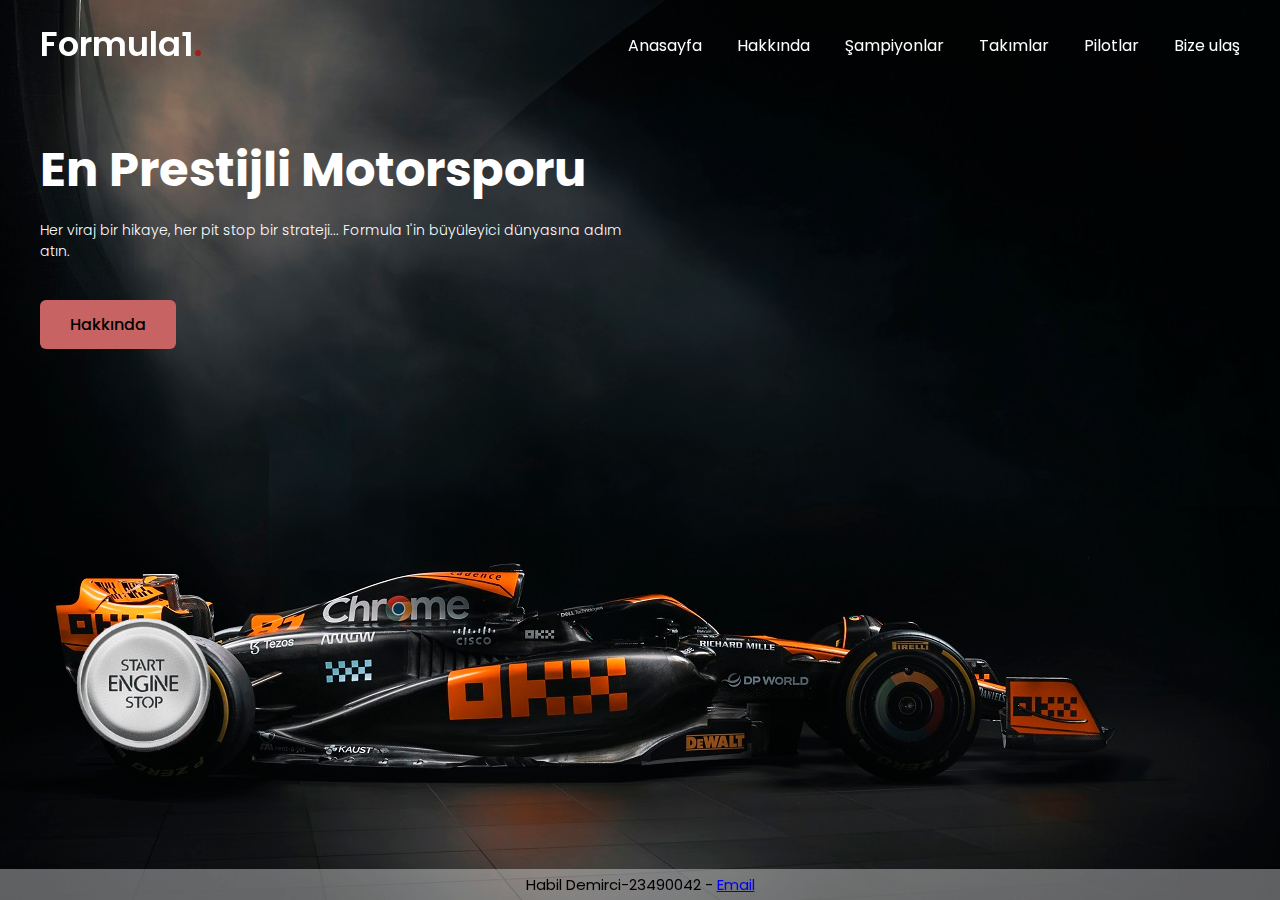
<file: index.html>
<!DOCTYPE html>
<html lang="tr">
  <head>
    <meta charset="UTF-8">
    <meta name="viewport" content="width=device-width, initial-scale=1.0">
    <title>Formula1 23490042</title>
    <link rel="stylesheet" href="style.css">
    <link rel="stylesheet" href="https://fonts.googleapis.com/css2?family=Material+Symbols+Outlined:opsz,wght,FILL,GRAD@24,400,0,0">
  </head>
  
  <body>
    <header>
      <nav class="navbar">
        <a class="logo" href="#">Formula1<span>.</span></a>
        <ul class="menu-links">
          <span id="close-menu-btn" class="material-symbols-outlined">close</span>
          <li><a href="index.html">Anasayfa</a></li>
          <li><a href="hakkinda.html">Hakkında</a></li>
          <li><a href="sampiyonluklar.html">Şampiyonlar</a></li>
          <li><a href="takimlar.html">Takımlar</a></li>
          <li><a href="pilotlar.html">Pilotlar</a></li>
          <li><a href="mailto:23490042@stu.omu.edu.tr">Bize ulaş</a></li>
        </ul>
        <span id="hamburger-btn" class="material-symbols-outlined">menu</span>
      </nav>
    </header>
    <section class="hero-section">
      <div class="content">
        <h2>En Prestijli Motorsporu</h2>
        <p>
          Her viraj bir hikaye, her pit stop bir strateji... Formula 1'in büyüleyici dünyasına adım atın.
        </p>
        <a href="hakkinda.html">
          <button>Hakkında</button>          
        </a>
      </div>
      <div onClick="sesoynat();" > <audio id="pl">
        <source src="assets/front/sounds/racestart.mp3" type="audio/mpeg">
      </audio> <img src="assets/front/img/startstop.png" width="250" height= auto ></div> 
      <div class="footer">Habil Demirci-23490042 - <a href="mailto:23490042@stu.omu.edu.tr">Email</a></div>
    </section>
    <script>
      const header = document.querySelector("header");
      const hamburgerBtn = document.querySelector("#hamburger-btn");
      const closeMenuBtn = document.querySelector("#close-menu-btn");
      hamburgerBtn.addEventListener("click", () => header.classList.toggle("show-mobile-menu"));
      closeMenuBtn.addEventListener("click", () => hamburgerBtn.click());
    </script>
        <script type="text/javascript" src="assets/front/js/oynat.js"></script>
 
  </body>
</html>
</file>
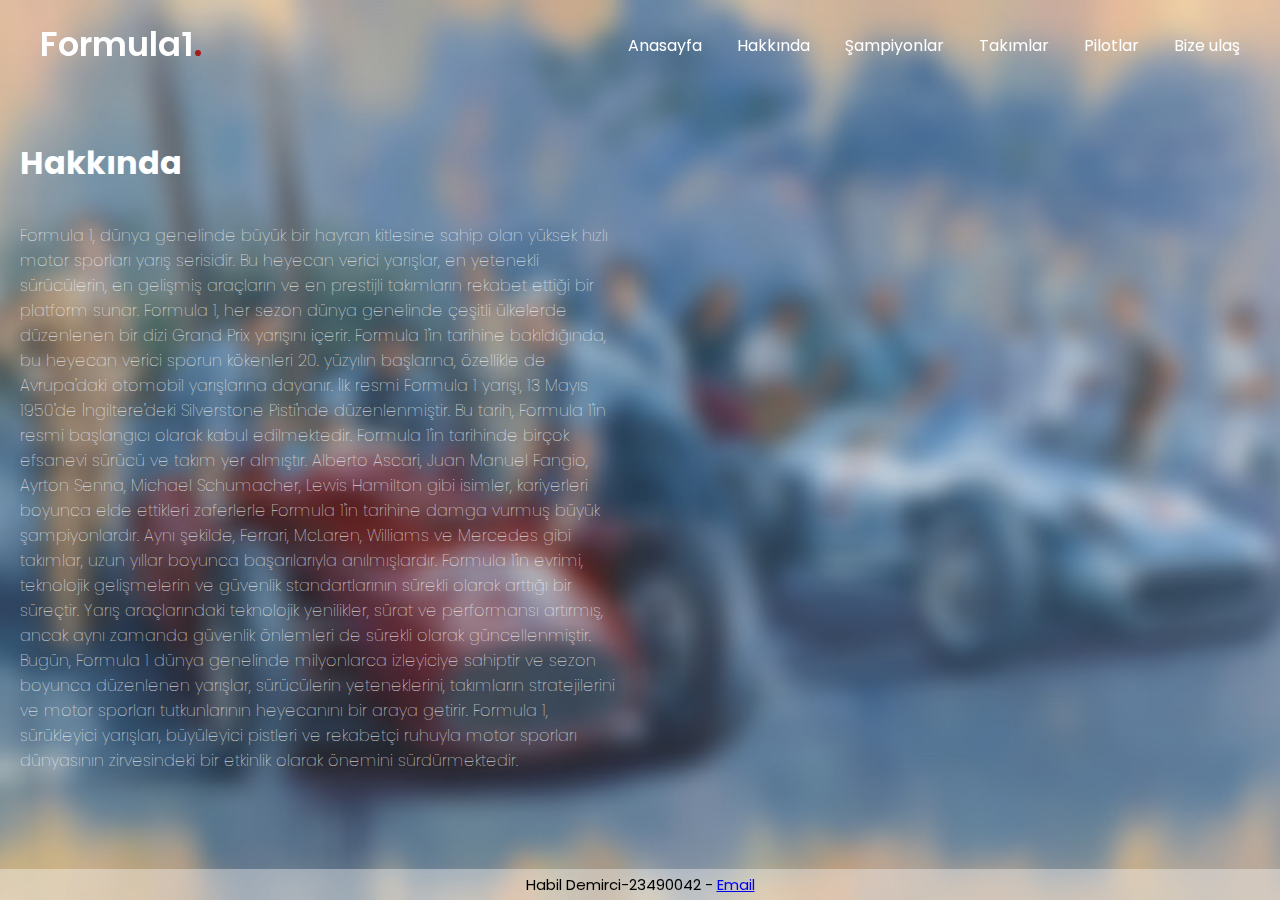
<file: hakkinda.html>
<!DOCTYPE html>
<html lang="tr">
  <head>
    <meta charset="UTF-8">
    <meta name="viewport" content="width=device-width, initial-scale=1.0">
    <title>Formula1 23490042</title>
    <link rel="stylesheet" href="style.css">
    <link rel="stylesheet" href="https://fonts.googleapis.com/css2?family=Material+Symbols+Outlined:opsz,wght,FILL,GRAD@24,400,0,0">
  </head>
  <body class="hakkinda">
    <header>
      <nav class="navbar">
        <a class="logo" href="index.html">Formula1<span>.</span></a>
        <ul class="menu-links">
          <span id="close-menu-btn" class="material-symbols-outlined">close</span>
          <li><a href="index.html">Anasayfa</a></li>
          <li><a href="hakkinda.html">Hakkında</a></li>
          <li><a href="sampiyonluklar.html">Şampiyonlar</a></li>
          <li><a href="takimlar.html">Takımlar</a></li>
          <li><a href="pilotlar.html">Pilotlar</a></li>
          <li><a href="mailto:23490042@stu.omu.edu.tr">Bize ulaş</a></li>
        </ul>
        <span id="hamburger-btn" class="material-symbols-outlined">menu</span>
      </nav>
    </header>
    <section class="h-section">
        <div class="cntent">
          <h2>Hakkında</h2>
          <p>
            Formula 1, dünya genelinde büyük bir hayran kitlesine sahip olan yüksek hızlı motor sporları yarış serisidir. Bu heyecan verici yarışlar, en yetenekli sürücülerin, en gelişmiş araçların ve en prestijli takımların rekabet ettiği bir platform sunar. Formula 1, her sezon dünya genelinde çeşitli ülkelerde düzenlenen bir dizi Grand Prix yarışını içerir.

Formula 1'in tarihine bakıldığında, bu heyecan verici sporun kökenleri 20. yüzyılın başlarına, özellikle de Avrupa'daki otomobil yarışlarına dayanır. İlk resmi Formula 1 yarışı, 13 Mayıs 1950'de İngiltere'deki Silverstone Pisti'nde düzenlenmiştir. Bu tarih, Formula 1'in resmi başlangıcı olarak kabul edilmektedir.

Formula 1'in tarihinde birçok efsanevi sürücü ve takım yer almıştır. Alberto Ascari, Juan Manuel Fangio, Ayrton Senna, Michael Schumacher, Lewis Hamilton gibi isimler, kariyerleri boyunca elde ettikleri zaferlerle Formula 1'in tarihine damga vurmuş büyük şampiyonlardır. Aynı şekilde, Ferrari, McLaren, Williams ve Mercedes gibi takımlar, uzun yıllar boyunca başarılarıyla anılmışlardır.

Formula 1'in evrimi, teknolojik gelişmelerin ve güvenlik standartlarının sürekli olarak arttığı bir süreçtir. Yarış araçlarındaki teknolojik yenilikler, sürat ve performansı artırmış, ancak aynı zamanda güvenlik önlemleri de sürekli olarak güncellenmiştir.

Bugün, Formula 1 dünya genelinde milyonlarca izleyiciye sahiptir ve sezon boyunca düzenlenen yarışlar, sürücülerin yeteneklerini, takımların stratejilerini ve motor sporları tutkunlarının heyecanını bir araya getirir. Formula 1, sürükleyici yarışları, büyüleyici pistleri ve rekabetçi ruhuyla motor sporları dünyasının zirvesindeki bir etkinlik olarak önemini sürdürmektedir.
          </p>
        </div>
        <div class="footer">Habil Demirci-23490042 - <a class="elink" href="mailto:23490042@stu.omu.edu.tr">Email</a></div>
      </section>
    <script>
      const header = document.querySelector("header");
      const hamburgerBtn = document.querySelector("#hamburger-btn");
      const closeMenuBtn = document.querySelector("#close-menu-btn");
      hamburgerBtn.addEventListener("click", () => header.classList.toggle("show-mobile-menu"));
      closeMenuBtn.addEventListener("click", () => hamburgerBtn.click());
    </script>
  </body>
</html>
</file>
<file: style.css>
@import url('https://fonts.googleapis.com/css2?family=Poppins:wght@300;400;500;600;700&display=swap');

* {
  margin: 0;
  padding: 0;
  box-sizing: border-box;
  font-family: 'Poppins', sans-serif;
}

header {
  position: fixed;
  top: 0;
  left: 0;
  width: 100%;
  padding: 20px;
}

header .navbar {
  display: flex;
  align-items: center;
  justify-content: space-between;
  max-width: 1200px;
  margin: 0 auto;
}

.navbar .logo {
  color: #fff;
  font-weight: 600;
  font-size: 2.1rem;
  text-decoration: none;
}

.navbar .logo span {
  color: #a31b1b;
}

.navbar .menu-links {
  display: flex;
  list-style: none;
  gap: 35px;
}

.navbar a {
  color: #ffffff;
  text-decoration: none;
  transition: 0.2s ease;
}

.navbar a:hover {
  color: #a31b1b;
}

.hero-section {
  height: 100vh;
  background-image: url("assets/front/img/mclaren.jpg");
  background-position: center;
  display: grid;
  align-items: center;
  padding: 0 20px;
}

.hero-section .content {
  max-width: 1200px;
  margin: 0 auto;
  width: 100%;
  color: #fff;
}

.hero-section .content h2 {
  font-size: 3rem;
  max-width: 600px;
  line-height: 70px;
}

.hero-section .content p {
  font-weight: 300;
  max-width: 600px;
  margin-top: 15px;
}

.hero-section .content button {
  background: #c86363;
  padding: 12px 30px;
  border: none;
  font-size: 1rem;
  border-radius: 6px;
  margin-top: 38px;
  cursor: pointer;
  font-weight: 500;
  transition: 0.2s ease;
  
}

.hero-section .content button:hover {
  color: #ffffff;
  background: #a31b1b;
}

#close-menu-btn {
  position: absolute;
  right: 20px;
  top: 20px;
  cursor: pointer;
  display: none;
}

#hamburger-btn {
  color: #fff;
  cursor: pointer;
  display: none;
}

@media (max-width: 768px) {
  header {
    padding: 10px;
  }

  header.show-mobile-menu::before {
    content: "";
    position: fixed;
    left: 0;
    top: 0;
    width: 100%;
    height: 100%;
    backdrop-filter: blur(5px);
  }

  .navbar .logo {
    font-size: 1.7rem;
  }

    
  #hamburger-btn, #close-menu-btn {
    display: block;
  }

  .navbar .menu-links {
    position: fixed;
    top: 0;
    left: -250px;
    width: 250px;
    height: 100vh;
    background: #fff;
    flex-direction: column;
    padding: 70px 40px 0;
    transition: left 0.2s ease;
  }

  header.show-mobile-menu .navbar .menu-links {
    left: 0;
  }

  .navbar a {
    color: #ffffff;
  }

  .hero-section .content {
    text-align: center;
  }

  .hero-section .content :is(h2, p) {
    max-width: 100%;
  }

  .hero-section .content h2 {
    font-size: 2.3rem;
    line-height: 60px;
  }
  
  .hero-section .content button {
    padding: 9px 18px;
    text-decoration: none;
  }
}
.footer {
  position:fixed;
  bottom: 0;
  right: 0;
  left :0;
  text-align: center;
  padding : 0.25rem;
  background : #00000032;
  font-size :7px
}
.hakkinda{
    height: 100vh;
    background-image: url("assets/front/img/hakkında.jpeg");
    background-position: center;
    background-size: cover;
    display: flex;
    align-items: center;
    padding: 0 20px;
  }
  
  .h-section .cntent {
    max-width: 1100px;
    margin: 0 auto;
    width: 100%;
    color: #fff;
  }
  
  .h-section .cntent h2 {
    top: 10px;
    font-size: 2rem;
    max-width: 400px;
    line-height: 50px;
   margin-right: 0px;
   margin-top: 35px;
  }
  
  .h-section .cntent p {
    font-weight: 150;
    max-width: 600px;
    margin-top: 35px;
    margin-right: 0px;
    margin-bottom: 25px;
  }
  @media (max-width: 768px) {
    header {
      padding: 20px;
    }
}
.footer {
  position:fixed;
  bottom: 0;
  right: 0;
  left :0;
  text-align: center;
  padding : 0.25rem;
  background : #00000032;
  font-size :7px
}

.pilotlar{


height: 100vh;
background-image: url("assets/front/img/sebastian-vettel-formula-one-indian-grand-prix-fourth-world-championship-celebration.avif");
background-position: center;
background-size: cover;
display: flex;
align-items: center;
padding: 0 20px;
}

.copintainer {
max-width: 1200px;
width: 95%;
}
.copintent h3 {
  font-size: 3rem;
  max-width: 600px;
  line-height: 70px;
  color: #ffffff;
}

.wrapper h3 {
  font-size: 3rem;
  max-width: 600px;
  line-height: 70px;
  color: #ffffff;
}

.copintent p {
  font-weight: 300;
  max-width: 600px;
  margin-top: 15px;
  color: #ffffff;
}

.hero-section .copintent h2 {
  font-size: 3rem;
  max-width: 600px;
  line-height: 70px;
  color: #ffffff;
}

.hero-section .copintent p {
  font-weight: 300;
  max-width: 600px;
  margin-top: 15px;
  color: #ffffff;
}
.copintainer {
  max-width: 1200px;
  width: 95%;
}

.hero-section .copintent {
max-width: 1200px;
margin: 0 auto;
width: 100%;
color: #fff;
}

.hero-section .cpintent h2 {
font-size: 3rem;
max-width: 600px;
line-height: 70px;
}

.hero-section .copintent p {
font-weight: 300;
max-width: 600px;
margin-top: 15px;
text-decoration: #fff;
}

#close-menu-btn {
position: absolute;
right: 20px;
top: 20px;
cursor: pointer;
display: none;
z-index: 632;
}

#hamburger-btn {
color: #fff;
cursor: pointer;
display: none;
z-index: 642;
}

@media (max-width: 768px) {
header {
  padding: 10px;
}

header.show-mobile-menu::before {
  content: "";
  position: fixed;
  left: 0;
  top: 0;
  width: 100%;
  height: 100%;
  backdrop-filter: blur(5px);
  z-index: 853;
}

.navbar .logo {
  font-size: 1.7rem;
  z-index: 995;
}

  
#hamburger-btn, #close-menu-btn {
  display: block;
  z-index: 998;
}

.navbar .menu-links {
  position: fixed;
  top: 0;
  left: -250px;
  width: 250px;
  height: 100vh;
  background: #fff;
  flex-direction: column;
  padding: 70px 40px 0;
  transition: left 0.2s ease;
  z-index: 997;
}

header.show-mobile-menu .navbar .menu-links {
  left: 0;
  z-index: 999;
}

.navbar a {
  color: #ffffff;
}

.hero-section .copintent {
  text-align: center;
}

.hero-section .copintent :is(h2, p) {
  max-width: 100%;
}

.hero-section .copintent h2 {
  font-size: 2.3rem;
  line-height: 60px;
}

.hero-section .copintent button {
  padding: 9px 18px;
  text-decoration: none;
}
}
.wrapper {
  max-width: 1200px;
  width: 100%;
  position: relative;
margin: auto;
margin-top: 50px;

}
.wrapper i {
  top: 50%;
  height: 50px;
  width: 50px;
  cursor: pointer;
  font-size: 1.25rem;
  position: absolute;
  text-align: center;
  line-height: 50px;
  background: #fff;
  border-radius: 50%;
  box-shadow: 0 3px 6px rgba(0,0,0,0.23);
  transform: translateY(-50%);
  transition: transform 0.1s linear;
}
.wrapper i:active{
  transform: translateY(-50%) scale(0.85);
}
.wrapper i:first-child{
  left: -22px;
}
.wrapper i:last-child{
  right: -22px;
}
.wrapper .carousel{
  display: grid;
  grid-auto-flow: column;
  grid-auto-columns: calc((100% / 3) - 12px);
  overflow-x: auto;
  scroll-snap-type: x mandatory;
  gap: 16px;
  border-radius: 8px;
  scroll-behavior: smooth;
  scrollbar-width: none;
}
.carousel::-webkit-scrollbar {
  display: none;
}
.carousel.no-transition {
  scroll-behavior: smooth;
}
.carousel.dragging {
  scroll-snap-type: none;
  scroll-behavior: auto;
}
.carousel.dragging .card {
  cursor: grab;
  user-select: none;
}
.carousel :where(.card, .img) {
  display: flex;
  justify-content: center;
  align-items: center;
}
.carousel .card {
  scroll-snap-align: start;
  height: 342px;
  list-style: none;
  background: #fff;
  cursor: pointer;
  padding-bottom: 15px;
  flex-direction: column;
  border-radius: 8px;
}
.carousel .card .img {
  background: #b01111;
  height: 148px;
  width: 148px;
  border-radius: 50%;
}
.card .img img {
  width: 140px;
  height: 140px;
  border-radius: 50%;
  object-fit: cover;
  border: 4px solid #fff;
}
.carousel .card h2 {
  font-weight: 500;
  font-size: 1.56rem;
  margin: 30px 0 5px;
}
.carousel .card span {
  color: #6A6D78;
  font-size: 1.31rem;
}

@media screen and (max-width: 768px) {
  .wrapper .carousel {
    grid-auto-columns: calc((100% / 2) - 9px);
  }
}

@media screen and (max-width: 768px) {
  .wrapper .carousel {
    grid-auto-columns: 100%;
  }
}
.footer {
  position:fixed;
  bottom: 0;
  right: 0;
  left :0;
  text-align: center;
  padding : 0.25rem;
  background : #00000032;
  font-size :7px
}

.sampiyonluklar
header {
  position: fixed;
  top: 0;
  left: 0;
  width: 100%;
  padding: 20px;
}

header .navbar {
  display: flex;
  align-items: center;
  justify-content: space-between;
  max-width: 1200px;
  margin: 0 auto;
}

.navbar .logo {
  color: #fff;
  font-weight: 600;
  font-size: 2.1rem;
  text-decoration: none;
}

.navbar .logo span {
  color: #a31b1b;
}

.navbar .menu-links {
  display: flex;
  list-style: none;
  gap: 35px;
}

.navbar a {
  color: #ffffff;
  text-decoration: none;
  transition: 0.2s ease;
}

.navbar a:hover {
  color: #a31b1b;
}

.he-section {
  height: 100vh;
  background-image: url("pole.jpeg");
  background-position: center;
  background-size: cover;
  display: flex;
  align-items: center;
  padding: 0 20px;
}

.he-section .coontent {
  max-width: 1200px;
  margin: 0 auto;
  width: 100%;
  color: #fff;
}

.he-section .coontent h4 {
  font-size: 3rem;
  max-width: 600px;
  line-height: 70px;
}

.he-section .coontent p {
  font-weight: 300;
  max-width: 600px;
  margin-top: 15px;
}

#close-menu-btn {
  position: absolute;
  right: 20px;
  top: 20px;
  cursor: pointer;
  display: none;
}

#hamburger-btn {
  color: #fff;
  cursor: pointer;
  display: none;
}

@media (max-width: 768px) {
  header {
    padding: 10px;
  }

  header.show-mobile-menu::before {
    content: "";
    position: fixed;
    left: 0;
    top: 0;
    width: 100%;
    height: 100%;
    backdrop-filter: blur(5px);
  }

  .navbar .logo {
    font-size: 1.7rem;
  }

    
  #hamburger-btn, #close-menu-btn {
    display: block;
  }

  .navbar .menu-links {
    position: fixed;
    top: 0;
    left: -250px;
    width: 250px;
    height: 100vh;
    background: #fff;
    flex-direction: column;
    padding: 70px 40px 0;
    transition: left 0.2s ease;
  }

  header.show-mobile-menu .navbar .menu-links {
    left: 0;
  }

  .navbar a {
    color: #ffffff;
  }

  .he-section .coontent {
    text-align: center;
  }

  .heero-section .coontent :is(h2, p) {
    max-width: 100%;
  }

  .heero-section .coontent h2 {
    font-size: 2.3rem;
    line-height: 60px;
  }

}
.footer {
  position:fixed;
  bottom: 0;
  right: 0;
  left :0;
  text-align: center;
  padding : 0.25rem;
  background : #00000032;
  font-size :7px;

}


.takimlar{
  height: 100vh;
  background-image: url("assets/front/img/soldanresim/alfagri.jpeg");
  background-position: center;
  background-size: cover;
  display: flex;
  align-items: center;
  padding: 0 20px;
  transition: background-image 0.3s;
  }
  .content{
margin-top: 10%;

  }
  .content h2{
    color: #ffffff;
    font-size: 34px;
  }
  .content h1{
    font-size: 100px;
    color: #ffffff;
    margin-top: -25px;
  }
  .content p {
    max-width: 380px;
    font-weight: 500;
    font-size: 14px;
    color: #ffffff;

  }
  .content h3{
    margin-top: 30px;
    font-weight: 600;
    font-size: 24px;
    color: #ffffff;
  }
  .colour-select div{
    background: #333;
    width: 50px;
    height: 50px;
    border-radius: 50%;
     margin-right: 10px;
     cursor: pointer;
  }
  .colour-select{
    display: flex;
    margin-top: 30px;
  }
  .colour-select #ferrari{
    background: rgb(204, 46, 44);
  }
  .colour-select #mercedes{
    background: rgb(0, 0, 0);
  }
  .colour-select #aston{
    background: rgb(40, 89, 80);
  }
  .colour-select #alpine{
    background: rgb(235, 120, 235);
  }
  .colour-select #haas{
    background: rgb(222, 222, 222);
  }
  .colour-select #redbull{
    background: rgb(5, 21, 41);
  }
  .colour-select #williams{
    background: rgb(81, 159, 217);
  }
  .colour-select #alpha{
    background: rgb(3, 16, 46);
  }
  .colour-select #alfa{
    background: rgb(145, 46, 58);
  }
  .colour-select #mclaren{
    background: rgb(238, 134, 51);
  }
  
  .container {
width: 100px;
height: 100vh;
padding: 20px 10%;
transition: background-image 0.3s;


}

  .hero-section .content {
  max-width: 1200px;
  margin: 0 auto;
  width: 100%;
  color: #fff;
  }

  #close-menu-btn {
  position: absolute;
  right: 20px;
  top: 20px;
  cursor: pointer;
  display: none;
  z-index: 632;
  }
  
  #hamburger-btn {
  color: #fff;
  cursor: pointer;
  display: none;
  z-index: 642;
  }
  
  @media (max-width: 768px) {
  header {
    padding: 10px;
  }
  
  header.show-mobile-menu::before {
    content: "";
    position: fixed;
    left: 0;
    top: 0;
    width: 100%;
    height: 100%;
    backdrop-filter: blur(5px);
    z-index: 853;
  }
  
  .navbar .logo {
    font-size: 1.7rem;
    z-index: 995;
  }
  
    
  #hamburger-btn, #close-menu-btn {
    display: block;
    z-index: 998;
  }
  
  .navbar .menu-links {
    position: fixed;
    top: 0;
    left: -250px;
    width: 250px;
    height: 100vh;
    background: #fff;
    flex-direction: column;
    padding: 70px 40px 0;
    transition: left 0.2s ease;
    z-index: 997;
  }
  
  header.show-mobile-menu .navbar .menu-links {
    left: 0;
    z-index: 999;
  }
  
  .navbar a {
    color: #000000;
  }
  
  .hero-section .content {
    text-align: center;
  }
  
  .hero-section .content :is(h2, p) {
    max-width: 100%;
  }
  
  .hero-section .content h2 {
    font-size: 2.3rem;
    line-height: 60px;
  }

  }
  .footer {
    position:fixed;
    bottom: 0;
    right: 0;
    left :0;
    text-align: center;
    padding : 0.25rem;
    background : #ffffff5e;
    font-size :15px;
  }
</file>
